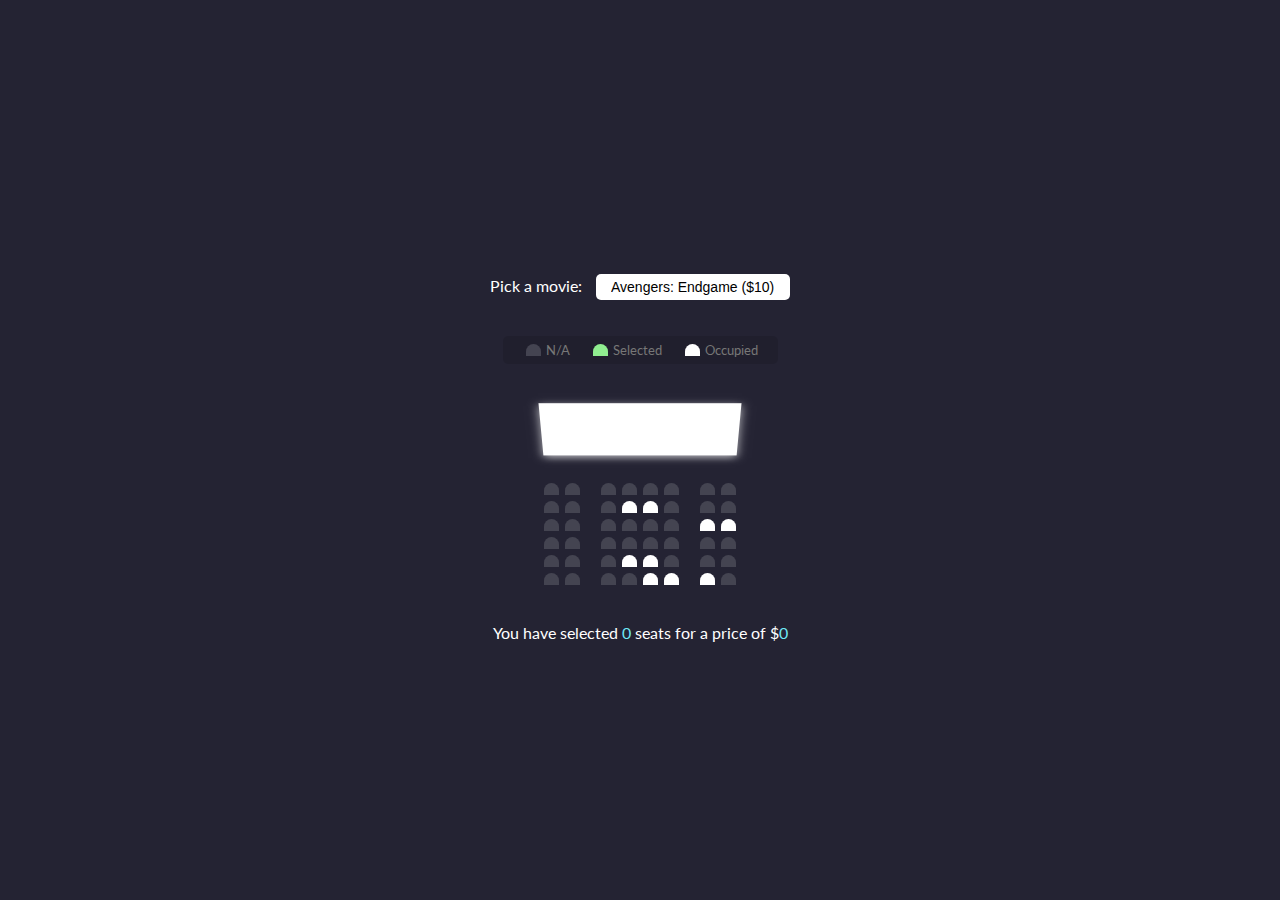
<file: Project/index.html>
<!DOCTYPE html>
<html lang="en">
  <head>
    <meta charset="UTF-8" />
    <meta name="viewport" content="width=device-width, initial-scale=1.0" />
    <meta http-equiv="X-UA-Compatible" content="ie=edge" />
    <link rel="stylesheet" href="./styles/style.css" />
    <title>Movie Seat Booking</title>
  </head>
  <body>
    <div class="movie-container">
      <label>Pick a movie:</label>
      <select id="movie">
        <option value="10">Avengers: Endgame ($10)</option>
        <option value="12">Joker ($12)</option>
        <option value="8">Toy Story 4 ($8)</option>
        <option value="9">The Lion King ($9)</option>
      </select>
    </div>

    <ul class="showcase">
      <li>
        <div class="seat"></div>
        <small>N/A</small>
      </li>
      <li>
        <div class="seat selected"></div>
        <small>Selected</small>
      </li>
      <li>
        <div class="seat occupied"></div>
        <small>Occupied</small>
      </li>
    </ul>

    <div class="container">
      <div class="screen"></div>

      <div class="row">
        <div class="seat"></div>
        <div class="seat"></div>
        <div class="seat"></div>
        <div class="seat"></div>
        <div class="seat"></div>
        <div class="seat"></div>
        <div class="seat"></div>
        <div class="seat"></div>
      </div>
      <div class="row">
        <div class="seat"></div>
        <div class="seat"></div>
        <div class="seat"></div>
        <div class="seat occupied"></div>
        <div class="seat occupied"></div>
        <div class="seat"></div>
        <div class="seat"></div>
        <div class="seat"></div>
      </div>
      <div class="row">
        <div class="seat"></div>
        <div class="seat"></div>
        <div class="seat"></div>
        <div class="seat"></div>
        <div class="seat"></div>
        <div class="seat"></div>
        <div class="seat occupied"></div>
        <div class="seat occupied"></div>
      </div>
      <div class="row">
        <div class="seat"></div>
        <div class="seat"></div>
        <div class="seat"></div>
        <div class="seat"></div>
        <div class="seat"></div>
        <div class="seat"></div>
        <div class="seat"></div>
        <div class="seat"></div>
      </div>
      <div class="row">
        <div class="seat"></div>
        <div class="seat"></div>
        <div class="seat"></div>
        <div class="seat occupied"></div>
        <div class="seat occupied"></div>
        <div class="seat"></div>
        <div class="seat"></div>
        <div class="seat"></div>
      </div>
      <div class="row">
        <div class="seat"></div>
        <div class="seat"></div>
        <div class="seat"></div>
        <div class="seat"></div>
        <div class="seat occupied"></div>
        <div class="seat occupied"></div>
        <div class="seat occupied"></div>
        <div class="seat"></div>
      </div>
    </div>

    <p class="text">
      You have selected <span id="count">0</span> seats for a price of $<span
        id="total"
        >0</span
      >
    </p>

    <script src="./script/script.js"></script>
  </body>
</html>
</file>
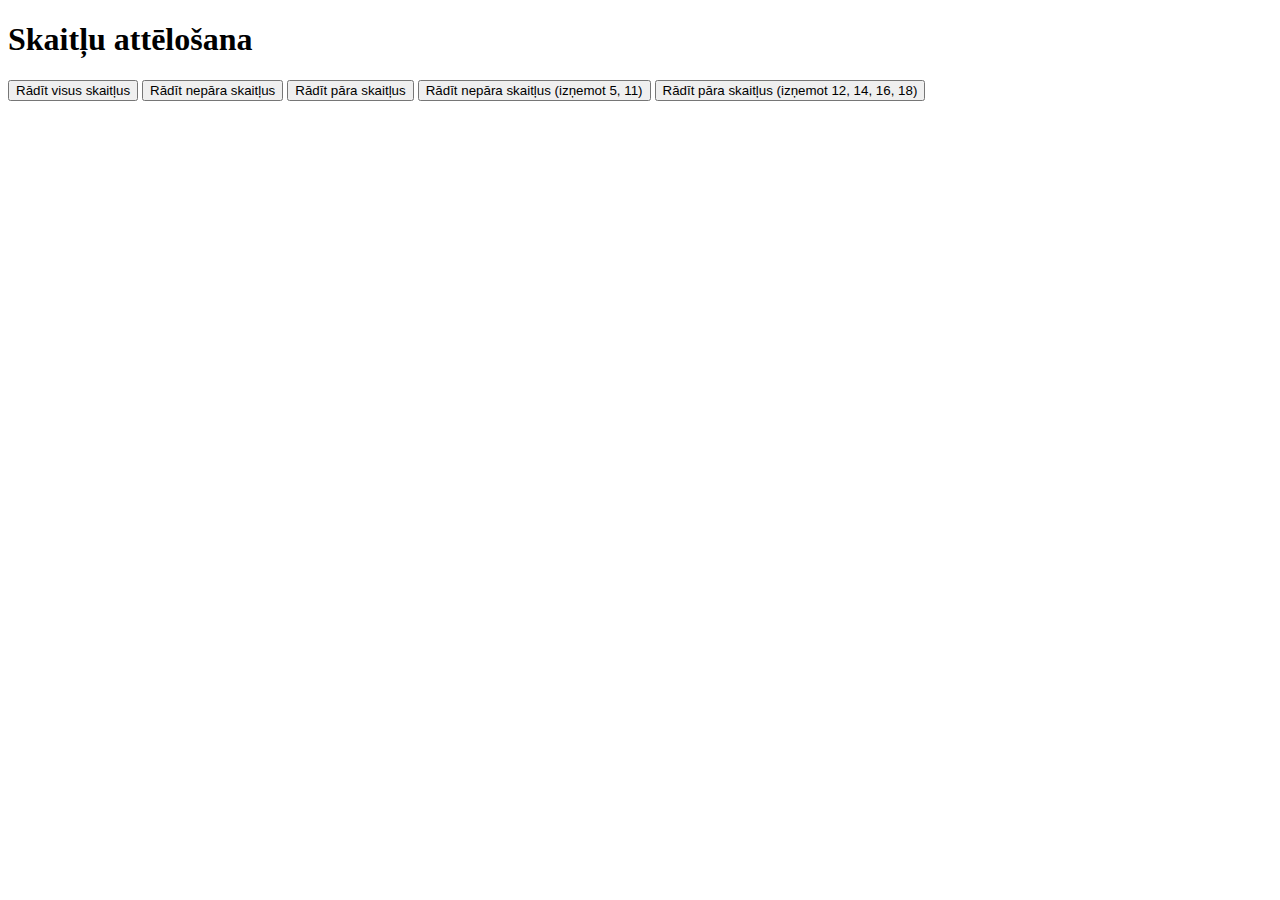
<file: MajasDarbi/MD3.md/index.html>
<!DOCTYPE html>
<html lang="lv">
<head>
    <meta charset="UTF-8">
    <meta name="viewport" content="width=device-width, initial-scale=1.0">
    <title>Skaitļu funkcija</title>
</head>
<body>
    <h1>Skaitļu attēlošana</h1>

    <button onclick="count(1, 30, 'all')">Rādīt visus skaitļus</button>
    <button onclick="count(1, 30, 'odd')">Rādīt nepāra skaitļus</button>
    <button onclick="count(1, 30, 'even')">Rādīt pāra skaitļus</button>
    <button onclick="count(1, 30, 'odd', [5, 11])">Rādīt nepāra skaitļus (izņemot 5, 11)</button>
    <button onclick="count(1, 30, 'even', [12, 14, 16, 18])">Rādīt pāra skaitļus (izņemot 12, 14, 16, 18)</button>

    <div id="output" style="margin-top: 20px; font-size: 1.2em;"></div>

    <script src="script.js"></script>
</body>
</html>
</file>
<file: Project/styles/style.css>
@import url('https://fonts.googleapis.com/css?family=Lato&display=swap');

* {
  box-sizing: border-box;
}

body {
  background-color: #242333;
  color: #fff;
  display: flex;
  flex-direction: column;
  align-items: center;
  justify-content: center;
  height: 100vh;
  font-family: 'Lato', sans-serif;
  margin: 0;
}

.movie-container {
  margin: 20px 0;
}

.movie-container select {
  background-color: #fff;
  border: 0;
  border-radius: 5px;
  font-size: 14px;
  margin-left: 10px;
  padding: 5px 15px 5px 15px;
  -moz-appearance: none;
  -webkit-appearance: none;
  appearance: none;
}

.container {
  perspective: 1000px;
  margin-bottom: 30px;
}

.seat {
  background-color: #444451;
  height: 12px;
  width: 15px;
  margin: 3px;
  border-top-left-radius: 10px;
  border-top-right-radius: 10px;
}

.seat.selected {
  background-color: lightgreen;
}

.seat.occupied {
  background-color: #fff;
}

.seat:nth-of-type(2) {
  margin-right: 18px;
}

.seat:nth-last-of-type(2) {
  margin-left: 18px;
}

.seat:not(.occupied):hover {
  cursor: pointer;
  transform: scale(1.2);
}

.showcase .seat:not(.occupied):hover {
  cursor: default;
  transform: scale(1);
}

.showcase {
  background: rgba(0, 0, 0, 0.1);
  padding: 5px 10px;
  border-radius: 5px;
  color: #777;
  list-style-type: none;
  display: flex;
  justify-content: space-between;
}

.showcase li {
  display: flex;
  align-items: center;
  justify-content: center;
  margin: 0 10px;
}

.showcase li small {
  margin-left: 2px;
}

.row {
  display: flex;
}

.screen {
  background-color: #fff;
  height: 70px;
  width: 100%;
  margin: 15px 0;
  transform: rotateX(-45deg);
  box-shadow: 0 3px 10px rgba(255, 255, 255, 0.7);
}

p.text {
  margin: 5px 0;
}

p.text span {
  color: #6feaf6;
}
</file>
